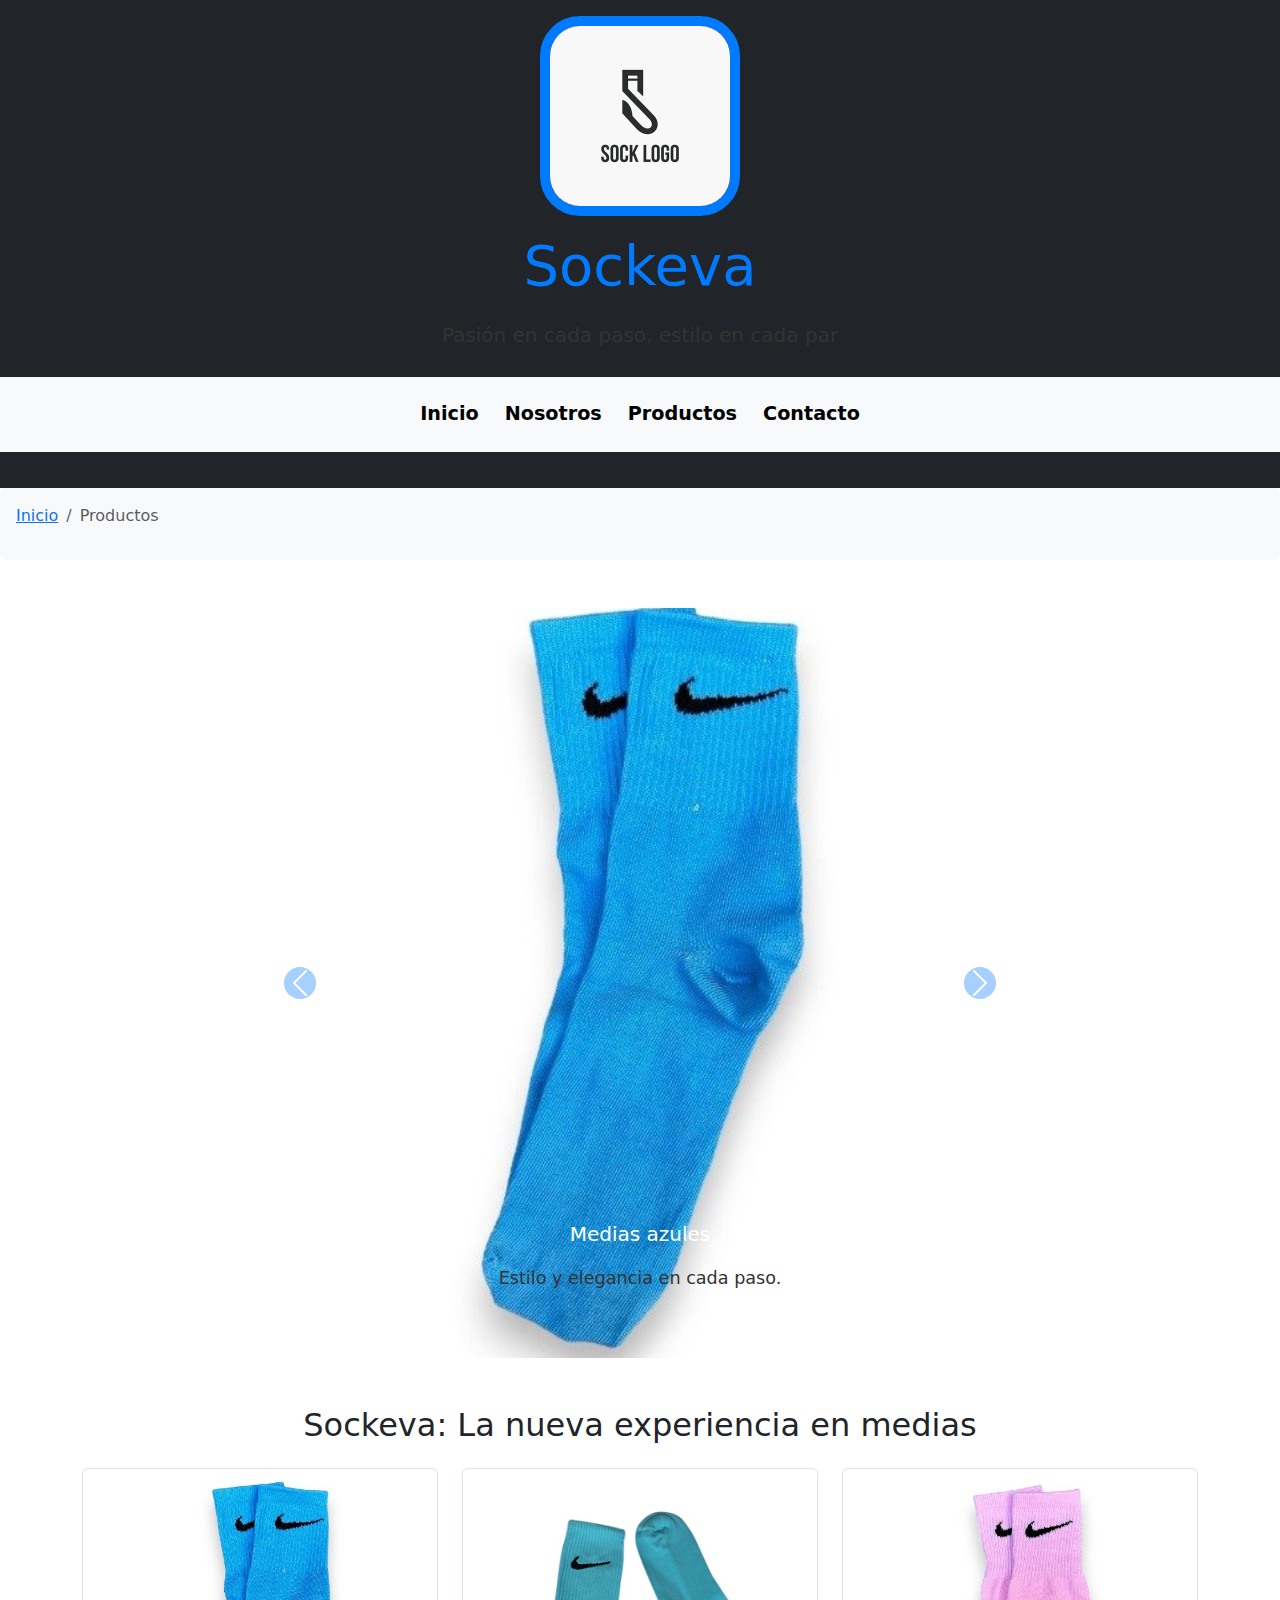
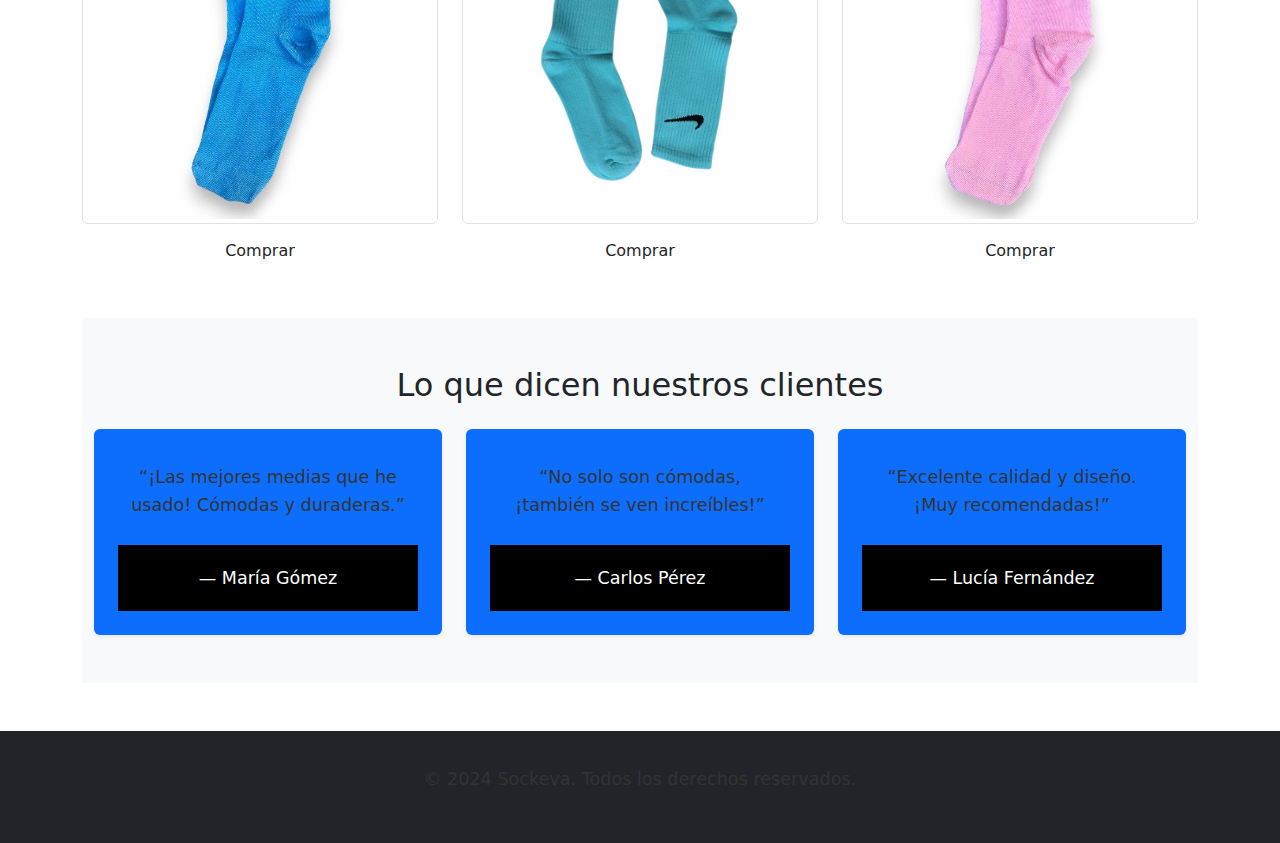
<file: index.html>
<!DOCTYPE html>
<html lang="es">
<head>
    <meta charset="UTF-8">
    <meta name="viewport" content="width=device-width, initial-scale=1.0">
    <meta name="description" content="Sockeva: estilo, comodidad y calidad en cada par de medias. Descubre nuestra colección única y transforma cada paso.">
    <meta name="author" content="Sockeva">
    <meta name="keywords" content="medias, Sockeva, estilo, comodidad, calidad, moda, accesorios">
    <meta property="og:title" content="Sockeva - Estilo en cada par">
    <meta property="og:description" content="Pasión en cada paso. Descubre nuestra colección única de medias.">
    <meta property="og:image" content="./img/logo.jpg">
    <meta property="og:url" content="https://sockeva.com">
    <meta name="twitter:card" content="summary_large_image">
    <link rel="preconnect" href="https://fonts.googleapis.com">
    <link rel="preconnect" href="https://fonts.gstatic.com" crossorigin>
    <link href="https://fonts.googleapis.com/css2?family=Raleway:wght@100..900&display=swap" rel="stylesheet">
    <link rel="stylesheet" href="./css/style.css">
    <link href="https://cdn.jsdelivr.net/npm/bootstrap@5.3.3/dist/css/bootstrap.min.css" rel="stylesheet" crossorigin="anonymous">
    <title>Sockeva - Estilo en cada paso</title>
</head>
<body>

    <!-- Header -->
    <header class="bg-dark text-white py-3">
        <div class="container text-center">
            <div class="logo mb-3">
                <img src="./img/logo.jpg" alt="Logo Sockeva" class="img-fluid">
            </div>
            <h1 class="display-4">Sockeva</h1>
            <p class="lead">Pasión en cada paso, estilo en cada par</p>
        </div>
        <nav class="navbar navbar-expand-lg navbar-light bg-light" role="navigation" aria-label="Main Navigation">
            <div class="container">
                <button class="navbar-toggler" type="button" data-bs-toggle="collapse" data-bs-target="#navbarNav" aria-expanded="false" aria-label="Toggle navigation">
                    <span class="navbar-toggler-icon"></span>
                </button>
                <div class="collapse navbar-collapse" id="navbarNav">
                    <ul class="navbar-nav mx-auto">
                        <li class="nav-item"><a class="nav-link" href="#">Inicio</a></li>
                        <li class="nav-item"><a class="nav-link" href="./pages/nosotros.html">Nosotros</a></li>
                        <li class="nav-item"><a class="nav-link" href="./pages/productos.html">Productos</a></li>
                        <li class="nav-item"><a class="nav-link" href="./pages/contacto.html">Contacto</a></li>
                    </ul>
                </div>
            </div>
        </nav>
    </header>    

    <nav aria-label="breadcrumb" class="bg-light p-3 rounded">
        <ol class="breadcrumb">
            <li class="breadcrumb-item"><a href="#">Inicio</a></li>
            <li class="breadcrumb-item active" aria-current="page">Productos</li>
        </ol>
    </nav>

    <!-- Carrusel de Imágenes -->
    <div id="carouselExample" class="carousel slide my-5" data-bs-ride="carousel">
        <div class="carousel-inner">
            <div class="carousel-item active">
                <img src="./img/mediasazules.jpg" class="d-block w-100" alt="Medias azules, estilo y elegancia en cada paso">
                <div class="carousel-caption d-none d-md-block">
                    <h5>Medias azules</h5>
                    <p>Estilo y elegancia en cada paso.</p>
                </div>
            </div>
            <div class="carousel-item">
                <img src="./img/mediascelestes.jpg" class="d-block w-100" alt="Medias celestes, comodidad en colores únicos">
                <div class="carousel-caption d-none d-md-block">
                    <h5>Medias celestes</h5>
                    <p>Comodidad en colores únicos.</p>
                </div>
            </div>
            <div class="carousel-item">
                <img src="./img/mediasrosa.jpg" class="d-block w-100" alt="Medias rosas, perfectas para cualquier ocasión">
                <div class="carousel-caption d-none d-md-block">
                    <h5>Medias rosas</h5>
                    <p>Perfectas para cualquier ocasión.</p>
                </div>
            </div>
        </div>
        <button class="carousel-control-prev" type="button" data-bs-target="#carouselExample" data-bs-slide="prev">
            <span class="carousel-control-prev-icon" aria-hidden="true"></span>
            <span class="visually-hidden">Anterior</span>
        </button>
        <button class="carousel-control-next" type="button" data-bs-target="#carouselExample" data-bs-slide="next">
            <span class="carousel-control-next-icon" aria-hidden="true"></span>
            <span class="visually-hidden">Siguiente</span>
        </button>
    </div>

    <main class="container my-5">
        <section class="text-center mb-5">
            <h2>Sockeva: La nueva experiencia en medias</h2>
            <div class="row my-4">
                <div class="col-md-4">
                    <img class="img-fluid img-thumbnail" src="./img/mediasazules.jpg" alt="Medias azules">
                    <a href="./pages/comprar.html" class="btn custom-btn mt-2">Comprar</a>
                </div>
                <div class="col-md-4">
                    <img class="img-fluid img-thumbnail" src="./img/mediascelestes.jpg" alt="Medias celestes">
                    <a href="./pages/comprar.html" class="btn custom-btn mt-2">Comprar</a>
                </div>
                <div class="col-md-4">
                    <img class="img-fluid img-thumbnail" src="./img/mediasrosa.jpg" alt="Medias rosas">
                    <a href="./pages/comprar.html" class="btn custom-btn mt-2">Comprar</a>
                </div>
            </div>
        </section>

        <!-- Sección de Testimonios -->
        <section class="testimonios bg-light py-5">
            <div class="container text-center">
                <h2 class="mb-4">Lo que dicen nuestros clientes</h2>
                <div class="row">
                    <div class="col-md-4">
                        <div class="testimonial-box p-4 bg-primary text-white rounded shadow-sm">
                            <blockquote class="blockquote mb-0">
                                <p>“¡Las mejores medias que he usado! Cómodas y duraderas.”</p>
                                <footer class="blockquote-footer text-white mt-3">María Gómez</footer>
                            </blockquote>
                        </div>
                    </div>
                    <div class="col-md-4">
                        <div class="testimonial-box p-4 bg-primary text-white rounded shadow-sm">
                            <blockquote class="blockquote mb-0">
                                <p>“No solo son cómodas, ¡también se ven increíbles!”</p>
                                <footer class="blockquote-footer text-white mt-3">Carlos Pérez</footer>
                            </blockquote>
                        </div>
                    </div>
                    <div class="col-md-4">
                        <div class="testimonial-box p-4 bg-primary text-white rounded shadow-sm">
                            <blockquote class="blockquote mb-0">
                                <p>“Excelente calidad y diseño. ¡Muy recomendadas!”</p>
                                <footer class="blockquote-footer text-white mt-3">Lucía Fernández</footer>
                            </blockquote>
                        </div>
                    </div>
                </div>
            </div>
        </section>
    </main>

    <footer class="bg-dark text-white py-4">
        <div class="container text-center">
            <p>&copy; 2024 Sockeva. Todos los derechos reservados.</p>
        </div>
    </footer>

    <script src="https://cdn.jsdelivr.net/npm/bootstrap@5.3.3/dist/js/bootstrap.bundle.min.js" crossorigin="anonymous"></script>
</body>
</html>
</file>
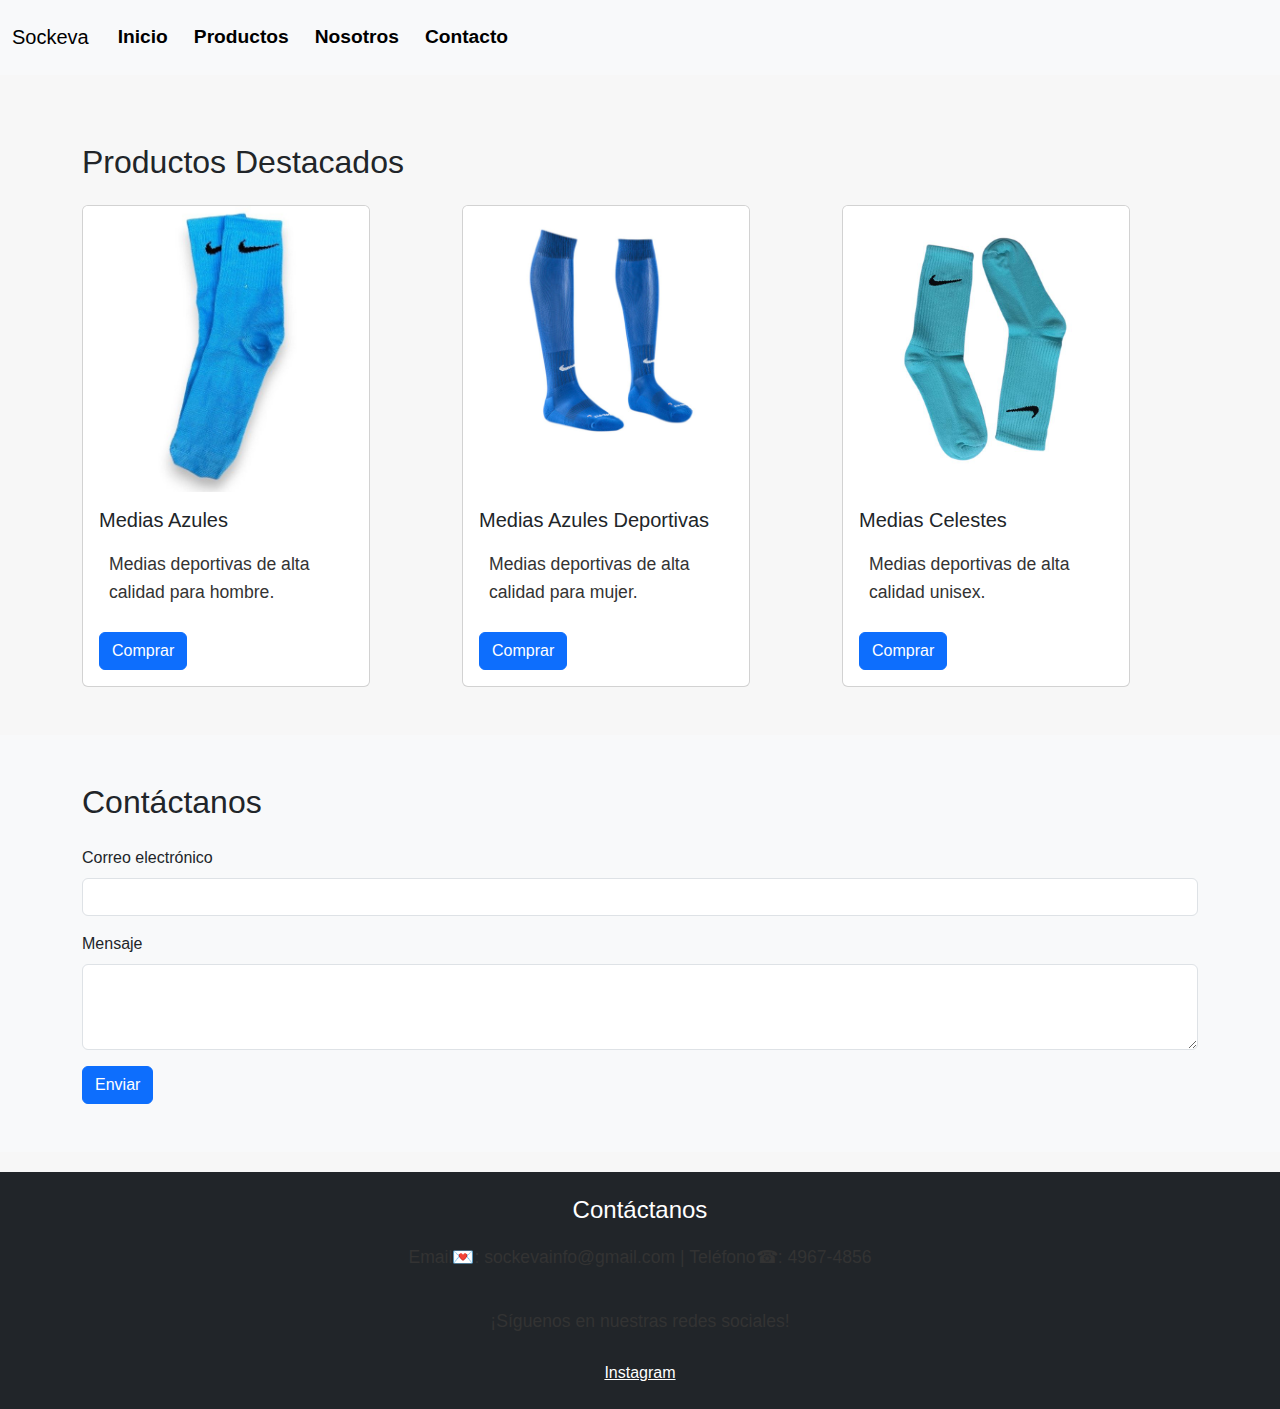
<file: pages/comprar.html>
<!DOCTYPE html>
<html lang="es">
<head>
    <meta charset="UTF-8">
    <meta http-equiv="X-UA-Compatible" content="IE=edge">
    <meta name="viewport" content="width=device-width, initial-scale=1.0">
    <meta name="description" content="Sockeva: compra medias de alta calidad con estilo. Envíos a todo el país.">
    <meta name="keywords" content="medias, compras online, medias deportivas, medias hombre, medias mujer, estilo, Sockeva">
    <meta name="author" content="Sockeva Team">
    <title>Sockeva - Medias Deportivas</title>
    <!-- Preload de fuentes y Bootstrap desde CDN -->
    <link rel="preload" href="https://fonts.googleapis.com/css2?family=Raleway:wght@100;400;700&display=swap" as="style">
    <link href="https://cdn.jsdelivr.net/npm/bootstrap@5.3.3/dist/css/bootstrap.min.css" rel="stylesheet" crossorigin="anonymous">
    <link rel="stylesheet" href="../css/style.css">
    <!-- Íconos y accesibilidad -->
    <link rel="icon" href="../img/icono/favicon.ico" type="image/x-icon">
</head>
<body>
    <!-- Header (Navegación) -->
    <header>
        <nav class="navbar navbar-expand-lg navbar-light bg-light" aria-label="Menú de navegación principal">
            <div class="container-fluid">
                <a class="navbar-brand" href="#">Sockeva</a>
                <button class="navbar-toggler" type="button" data-bs-toggle="collapse" data-bs-target="#navbarNav" aria-controls="navbarNav" aria-expanded="false" aria-label="Toggle navigation">
                    <span class="navbar-toggler-icon"></span>
                </button>
                <div class="collapse navbar-collapse" id="navbarNav">
                    <ul class="navbar-nav">
                        <li class="nav-item"><a class="nav-link active" href="/index.html">Inicio</a></li>
                        <li class="nav-item"><a class="nav-link" href="./productos.html">Productos</a></li>
                        <li class="nav-item"><a class="nav-link" href="./nosotros.html">Nosotros</a></li>
                        <li class="nav-item"><a class="nav-link" href="./contacto.html">Contacto</a></li>
                    </ul>
                </div>
            </div>
        </nav>
    </header>

    <!-- Contenido Principal -->
    <main>
        <section class="productos-destacados py-5">
            <div class="container">
                <h2 class="mb-4">Productos Destacados</h2>
                <div class="row">
                    <div class="col-md-4">
                        <div class="card" style="width: 18rem;">
                            <img src="../img/mediasazules.jpg" class="card-img-top img-fluid" alt="Medias deportivas color azules para hombre">
                            <div class="card-body">
                                <h5 class="card-title">Medias Azules</h5>
                                <p class="card-text">Medias deportivas de alta calidad para hombre.</p>
                                <a href="#" class="btn btn-primary">Comprar</a>
                            </div>
                        </div>
                    </div>
                    <div class="col-md-4">
                        <div class="card" style="width: 18rem;">
                            <img src="../img/media-azul.jpg" class="card-img-top img-fluid" alt="Medias deportivas color azul para mujer">
                            <div class="card-body">
                                <h5 class="card-title">Medias Azules Deportivas</h5>
                                <p class="card-text">Medias deportivas de alta calidad para mujer.</p>
                                <a href="#" class="btn btn-primary">Comprar</a>
                            </div>
                        </div>
                    </div>
                    <div class="col-md-4">
                        <div class="card" style="width: 18rem;">
                            <img src="../img/mediascelestes.jpg" class="card-img-top img-fluid" alt="Medias deportivas celestes unisex">
                            <div class="card-body">
                                <h5 class="card-title">Medias Celestes</h5>
                                <p class="card-text">Medias deportivas de alta calidad unisex.</p>
                                <a href="#" class="btn btn-primary">Comprar</a>
                            </div>
                        </div>
                    </div>
                </div>
            </div>
        </section>

        <!-- Formulario de contacto -->
        <section class="contacto py-5 bg-light">
            <div class="container">
                <h2 class="mb-4">Contáctanos</h2>
                <form action="#" method="POST">
                    <div class="mb-3">
                        <label for="email" class="form-label">Correo electrónico</label>
                        <input type="email" class="form-control" id="email" name="email" required>
                    </div>
                    <div class="mb-3">
                        <label for="mensaje" class="form-label">Mensaje</label>
                        <textarea class="form-control" id="mensaje" name="mensaje" rows="3" required></textarea>
                    </div>
                    <button type="submit" class="btn btn-primary">Enviar</button>
                </form>
            </div>
        </section>
    </main>

    <!-- Footer -->
    <footer class="bg-dark text-white py-4" aria-label="Información de contacto">
        <div class="container text-center">
            <h4>Contáctanos</h4>
            <p>Email💌: sockevainfo@gmail.com | Teléfono☎: 4967-4856</p>
            <p>¡Síguenos en nuestras redes sociales!</p>
            <a href="https://www.instagram.com/sockevago" target="_blank" class="text-white">Instagram</a>
        </div>
    </footer>


</body>
</html>
</file>
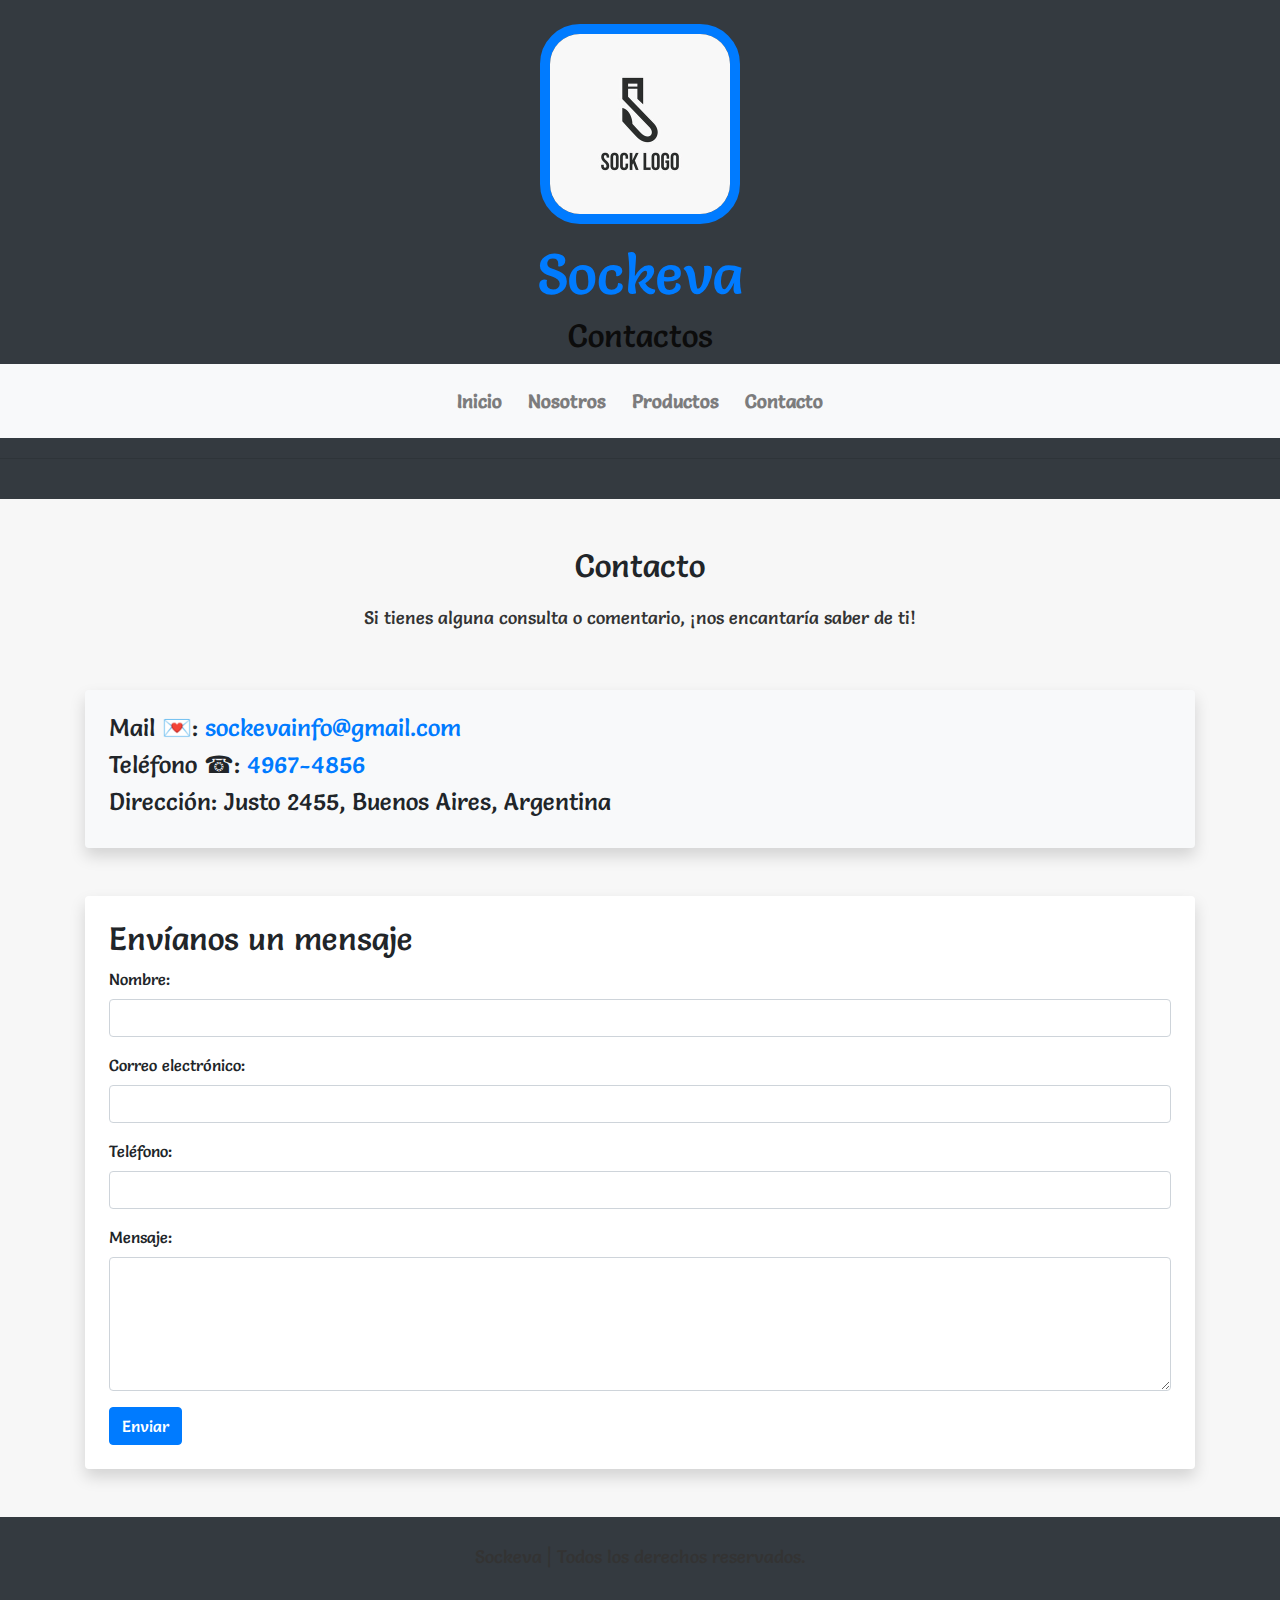
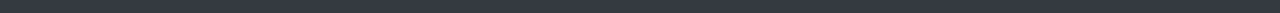
<file: pages/contacto.html>
<!DOCTYPE html>
<html lang="en">
<head>
    <meta charset="UTF-8">
    <meta name="viewport" content="width=device-width, initial-scale=1.0">
    <meta name="description" content="Contáctanos para cualquier consulta. Sockeva ofrece productos de alta calidad y estamos aquí para ayudarte.">
    <meta name="keywords" content="Sockeva, contacto, consulta, productos, contacto Sockeva, medios, servicio al cliente">
    <meta name="author" content="Sockeva">
    <meta property="og:title" content="Contacto | Sockeva">
    <meta property="og:description" content="Contáctanos para consultas sobre nuestros productos. Estamos aquí para ayudarte.">
    <meta property="og:image" content="../img/logo.jpg">
    <meta property="og:url" content="https://sockeva.com/contacto">
    <meta name="twitter:card" content="summary_large_image">
    <link rel="preconnect" href="https://fonts.googleapis.com">
    <link rel="preconnect" href="https://fonts.gstatic.com" crossorigin>
    <link href="https://fonts.googleapis.com/css2?family=Salsa&family=Work+Sans:wght@100..900&display=swap" rel="stylesheet">
    <link rel="stylesheet" href="https://stackpath.bootstrapcdn.com/bootstrap/4.5.2/css/bootstrap.min.css">
    <link rel="stylesheet" href="../css/style.css">
    <title>Contacto | Sockeva</title>
</head>
<body>
    <!-- Header -->
    <header class="bg-dark text-white text-center py-4">
        <div class="logo mb-3">
            <img class="img_logo" src="../img/logo.jpg" alt="Logo de Sockeva" class="img-fluid">
        </div>
        <h1 class="display-4">Sockeva</h1>
        <h2 class="h2">Contactos</h2>
        <nav class="navbar navbar-expand-lg navbar-light bg-light">
            <button class="navbar-toggler" type="button" data-toggle="collapse" data-target="#navbarNav" aria-controls="navbarNav" aria-expanded="false" aria-label="Toggle navigation">
                <span class="navbar-toggler-icon"></span>
            </button>
            <div class="collapse navbar-collapse" id="navbarNav">
                <ul class="navbar-nav mx-auto">
                    <li class="nav-item"><a class="nav-link" href="../index.html">Inicio</a></li>
                    <li class="nav-item"><a class="nav-link" href="nosotros.html">Nosotros</a></li>
                    <li class="nav-item"><a class="nav-link" href="productos.html">Productos</a></li>
                    <li class="nav-item"><a class="nav-link" href="contacto.html">Contacto</a></li>
                </ul>
            </div>
        </nav>
        <hr>
    </header>

    <!-- Main Content -->
    <main class="container my-5">
        <section class="text-center mb-5">
            <h2>Contacto</h2>
            <p>Si tienes alguna consulta o comentario, ¡nos encantaría saber de ti!</p>
        </section>

        <!-- Contact Info -->
        <section class="contact-info bg-light p-4 rounded shadow mb-5">
            <h4>Mail 💌: <a href="mailto:sockevainfo@gmail.com">sockevainfo@gmail.com</a></h4>
            <h4>Teléfono ☎: <a href="tel:49674856">4967-4856</a></h4>
            <h4>Dirección: Justo 2455, Buenos Aires, Argentina</h4>
        </section>

        <!-- Contact Form -->
        <section class="contact-form bg-white p-4 rounded shadow">
            <h2>Envíanos un mensaje</h2>
            <form action="https://example.com/form-handler" method="POST" class="needs-validation" novalidate>
                <div class="form-group">
                    <label for="name">Nombre:</label>
                    <input type="text" class="form-control" id="name" name="name" required>
                    <div class="invalid-feedback">Por favor, ingresa tu nombre.</div>
                </div>
                <div class="form-group">
                    <label for="email">Correo electrónico:</label>
                    <input type="email" class="form-control" id="email" name="email" required>
                    <div class="invalid-feedback">Por favor, ingresa un correo válido.</div>
                </div>
                <div class="form-group">
                    <label for="phone">Teléfono:</label>
                    <input type="tel" class="form-control" id="phone" name="phone">
                </div>
                <div class="form-group">
                    <label for="message">Mensaje:</label>
                    <textarea class="form-control" id="message" name="message" rows="5" required></textarea>
                    <div class="invalid-feedback">Por favor, escribe tu mensaje.</div>
                </div>
                <button type="submit" class="btn btn-primary">Enviar</button>
            </form>
        </section>
    </main>

    <!-- Footer -->
    <footer class="bg-dark text-white text-center py-3">
        <p>Sockeva | Todos los derechos reservados.</p>
    </footer>

    <!-- Scripts -->
    <script src="https://code.jquery.com/jquery-3.5.1.slim.min.js"></script>
    <script src="https://cdn.jsdelivr.net/npm/@popperjs/core@2.10.2/dist/umd/popper.min.js"></script>
    <script src="https://stackpath.bootstrapcdn.com/bootstrap/4.5.2/js/bootstrap.min.js"></script>
    
</body>
</html>
</file>
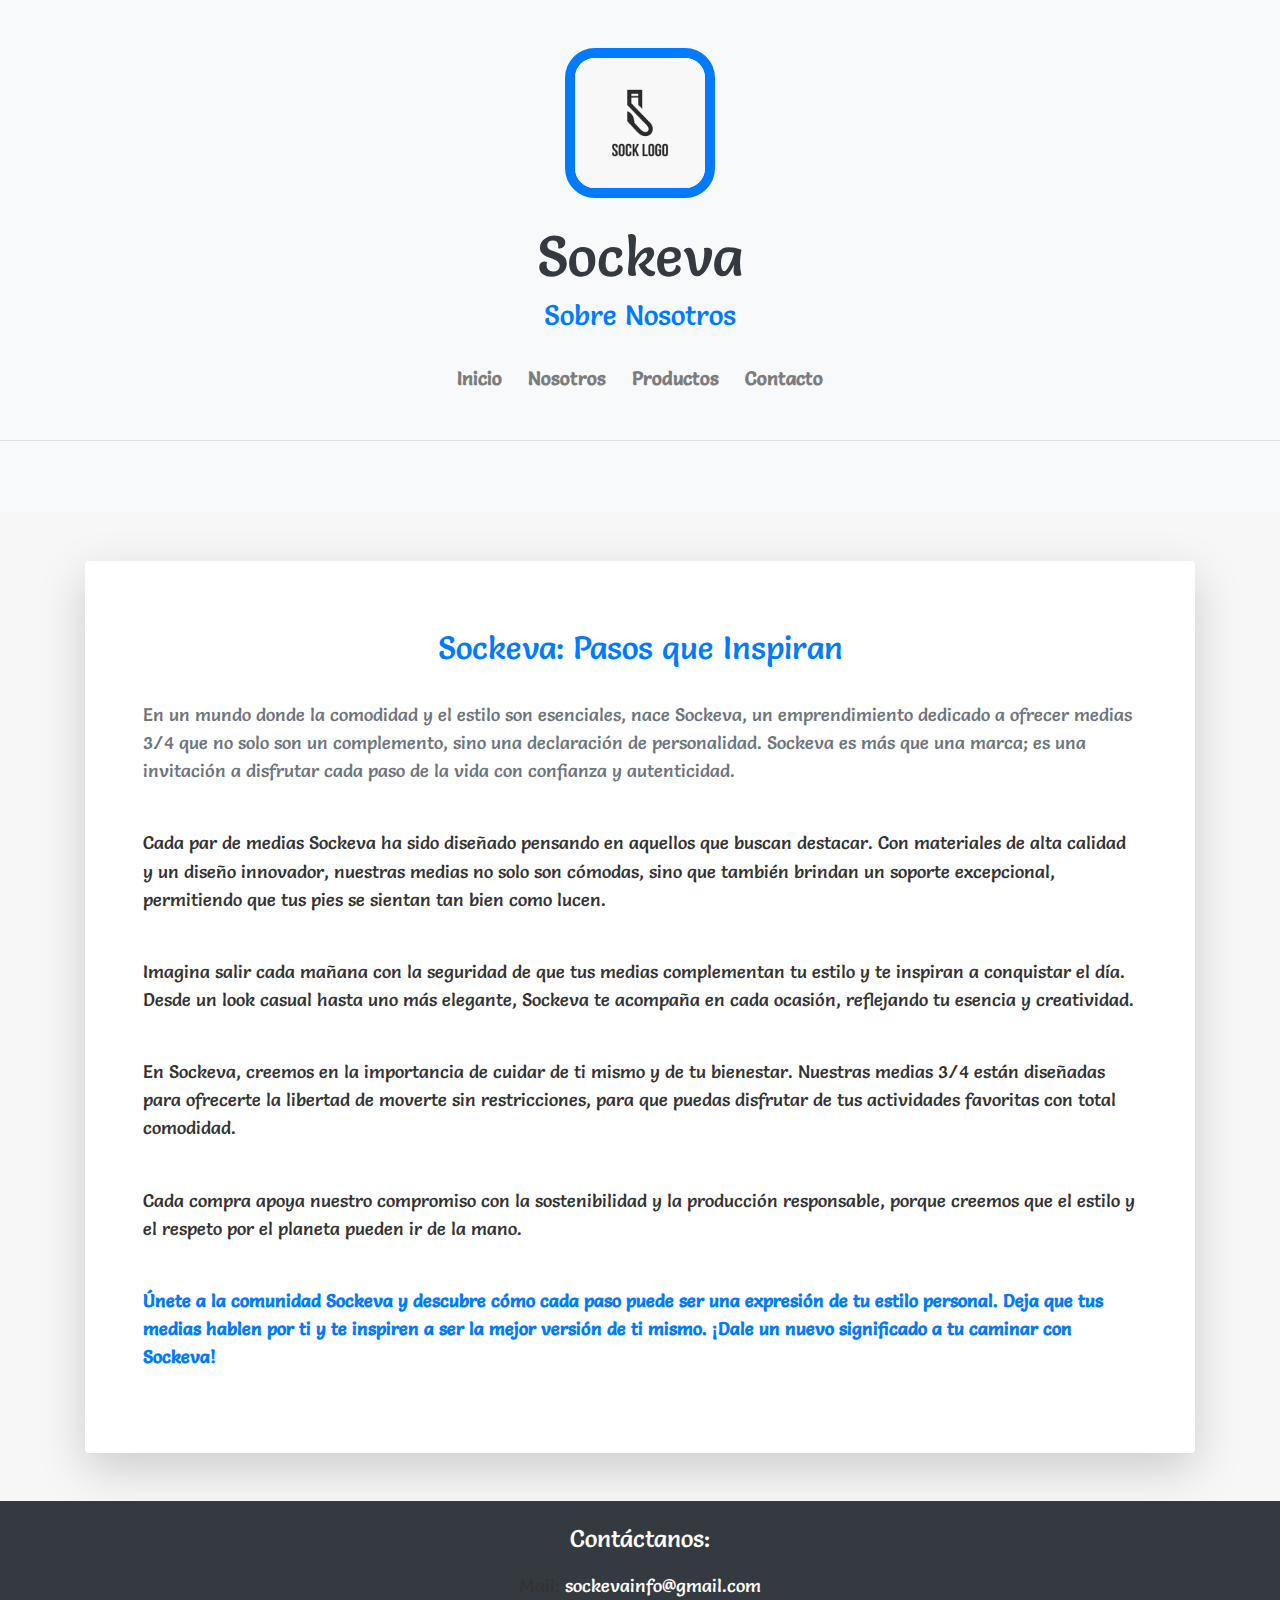
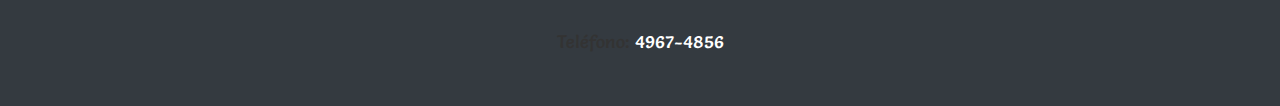
<file: pages/nosotros.html>
<!DOCTYPE html>
<html lang="es">
<head>
    <meta charset="UTF-8">
    <meta name="viewport" content="width=device-width, initial-scale=1.0">
    <meta name="description" content="Descubre Sockeva, una marca dedicada a ofrecer medias 3/4 con estilo, comodidad y sostenibilidad. Aprende más sobre nuestra historia y valores.">
    <meta name="author" content="Sockeva">
    <meta name="keywords" content="Sockeva, medias, moda, estilo, comodidad, sostenibilidad, productos, 3/4">
    <meta property="og:title" content="Sobre Nosotros - Sockeva">
    <meta property="og:description" content="En Sockeva nos dedicamos a crear medias 3/4 cómodas y con estilo. Descubre más sobre nuestra misión y visión.">
    <meta property="og:image" content="../img/logo.jpg">
    <meta property="og:url" content="https://sockeva.com">
    <meta name="twitter:card" content="summary_large_image">
    <link rel="preconnect" href="https://fonts.googleapis.com">
    <link rel="preconnect" href="https://fonts.gstatic.com" crossorigin>
    <link href="https://fonts.googleapis.com/css2?family=Salsa&family=Work+Sans:wght@100;400;700&display=swap" rel="stylesheet">
    <link rel="stylesheet" href="https://stackpath.bootstrapcdn.com/bootstrap/4.5.2/css/bootstrap.min.css">
    <link rel="stylesheet" href="../css/style.css">
    <title>Sobre Nosotros - Sockeva</title>
</head>
<body>

    <!-- Header -->
    <header class="bg-light text-center py-5">
        <div class="logo mb-4">
            <img src="../img/logo.jpg" alt="Logo de Sockeva" class="img-fluid" style="max-width: 150px;">
        </div>
        <h1 class="display-4 text-dark">Sockeva</h1>
        <h2 class="h3 text-primary">Sobre Nosotros</h2>
        <nav class="navbar navbar-expand-lg navbar-light bg-light">
            <button class="navbar-toggler" type="button" data-toggle="collapse" data-target="#navbarNav" aria-controls="navbarNav" aria-expanded="false" aria-label="Toggle navigation">
                <span class="navbar-toggler-icon"></span>
            </button>
            <div class="collapse navbar-collapse" id="navbarNav">
                <ul class="navbar-nav mx-auto">
                    <li class="nav-item"><a class="nav-link" href="../index.html">Inicio</a></li>
                    <li class="nav-item"><a class="nav-link" href="#">Nosotros</a></li>
                    <li class="nav-item"><a class="nav-link" href="productos.html">Productos</a></li>
                    <li class="nav-item"><a class="nav-link" href="contacto.html">Contacto</a></li>
                </ul>
            </div>
        </nav>
        <hr class="my-4">
    </header>
    
    <!-- Main Content -->
    <main class="container my-5">
        <section class="bg-white p-5 rounded shadow-lg">
            <h2 class="section-title text-center mb-4">Sockeva: Pasos que Inspiran</h2>
            <p class="text-muted mb-4">
                En un mundo donde la comodidad y el estilo son esenciales, nace Sockeva, un emprendimiento dedicado a ofrecer medias 3/4 que no solo son un complemento, sino una declaración de personalidad. Sockeva es más que una marca; es una invitación a disfrutar cada paso de la vida con confianza y autenticidad.
            </p>
            <p class="mb-4">
                Cada par de medias Sockeva ha sido diseñado pensando en aquellos que buscan destacar. Con materiales de alta calidad y un diseño innovador, nuestras medias no solo son cómodas, sino que también brindan un soporte excepcional, permitiendo que tus pies se sientan tan bien como lucen.
            </p>
            <p class="mb-4">
                Imagina salir cada mañana con la seguridad de que tus medias complementan tu estilo y te inspiran a conquistar el día. Desde un look casual hasta uno más elegante, Sockeva te acompaña en cada ocasión, reflejando tu esencia y creatividad.
            </p>
            <p class="mb-4">
                En Sockeva, creemos en la importancia de cuidar de ti mismo y de tu bienestar. Nuestras medias 3/4 están diseñadas para ofrecerte la libertad de moverte sin restricciones, para que puedas disfrutar de tus actividades favoritas con total comodidad.
            </p>
            <p class="mb-4">
                Cada compra apoya nuestro compromiso con la sostenibilidad y la producción responsable, porque creemos que el estilo y el respeto por el planeta pueden ir de la mano.
            </p>
            <p class="text-primary font-weight-bold mb-4">
                Únete a la comunidad Sockeva y descubre cómo cada paso puede ser una expresión de tu estilo personal. Deja que tus medias hablen por ti y te inspiren a ser la mejor versión de ti mismo. ¡Dale un nuevo significado a tu caminar con Sockeva!
            </p>
        </section>
    </main>

    <!-- Footer -->
    <footer class="bg-dark text-white text-center py-4">
        <h4>Contáctanos:</h4>
        <p class="mb-2">Mail: <a href="mailto:sockevainfo@gmail.com" class="text-white">sockevainfo@gmail.com</a></p>
        <p>Teléfono: <a href="tel:+54949674856" class="text-white">4967-4856</a></p>
    </footer>

    <!-- Scripts -->
    <script src="https://code.jquery.com/jquery-3.5.1.slim.min.js"></script>
    <script src="https://cdn.jsdelivr.net/npm/@popperjs/core@2.10.2/dist/umd/popper.min.js"></script>
    <script src="https://stackpath.bootstrapcdn.com/bootstrap/4.5.2/js/bootstrap.min.js"></script>
</body>
</html>
</file>
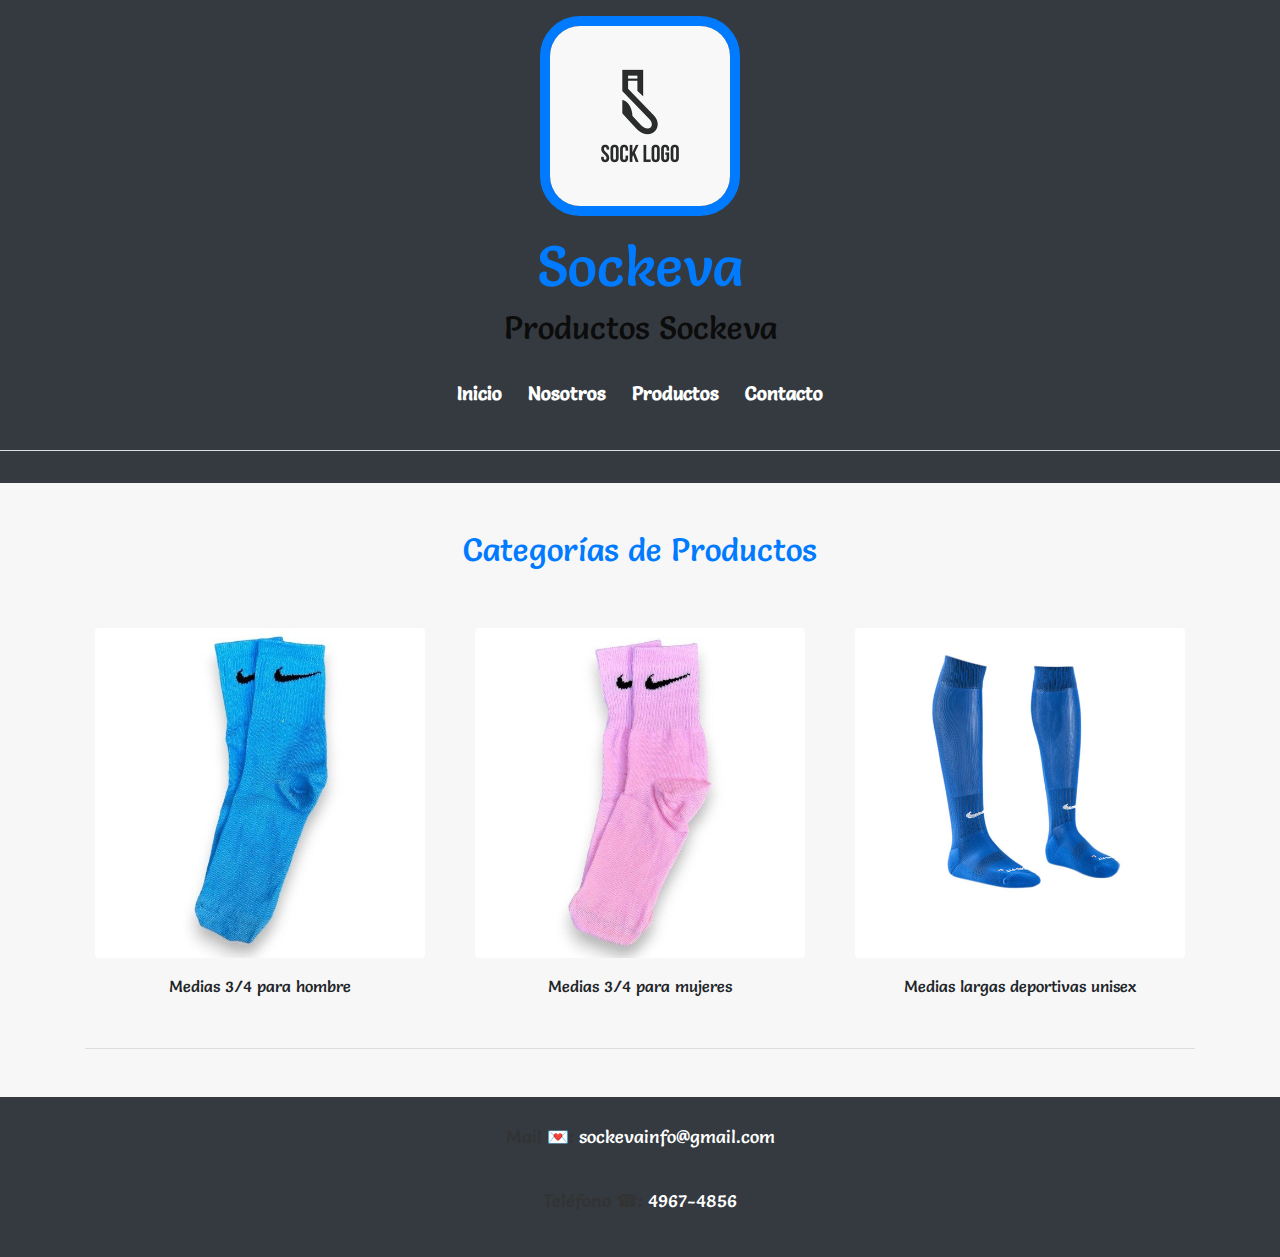
<file: pages/productos.html>
<!DOCTYPE html>
<html lang="es">
<head>
    <meta charset="UTF-8">
    <meta name="viewport" content="width=device-width, initial-scale=1.0">
    <meta name="description" content="Sockeva: descubre las mejores medias con estilo y comodidad para todos los gustos. Explora nuestras categorías de productos.">
    <meta name="author" content="Sockeva">
    <meta name="keywords" content="medias, Sockeva, moda, comodidad, estilo, productos">
    <meta property="og:title" content="Productos | Sockeva">
    <meta property="og:description" content="Encuentra las medias perfectas para ti en Sockeva. Estilo y confort para cada ocasión.">
    <meta property="og:image" content="../img/logo.jpg">
    <meta property="og:url" content="https://sockeva.com">
    <meta name="twitter:card" content="summary_large_image">
    <link rel="preconnect" href="https://fonts.googleapis.com">
    <link rel="preconnect" href="https://fonts.gstatic.com" crossorigin>
    <link href="https://fonts.googleapis.com/css2?family=Salsa&family=Work+Sans:wght@100..900&display=swap" rel="stylesheet">
    <link rel="stylesheet" href="https://stackpath.bootstrapcdn.com/bootstrap/4.5.2/css/bootstrap.min.css">
    <link rel="stylesheet" href="../css/style.css">
    <title>Productos | Sockeva</title>
</head>
<body>

    <!-- Header -->
    <header class="bg-dark text-white py-3 text-center">
        <div class="logo mb-3">
            <img src="../img/logo.jpg" alt="Logo de Sockeva" class="img-fluid">
        </div>
        <h1 class="display-4">Sockeva</h1>
        <h2 class="h2">Productos Sockeva</h2>
        <nav class="navbar navbar-expand-lg navbar-dark bg-dark">
            <button class="navbar-toggler" type="button" data-toggle="collapse" data-target="#navbarNav" aria-controls="navbarNav" aria-expanded="false" aria-label="Toggle navigation">
                <span class="navbar-toggler-icon"></span>
            </button>
            <div class="collapse navbar-collapse" id="navbarNav">
                <ul class="navbar-nav mx-auto">
                    <li class="nav-item"><a class="nav-link text-white" href="../index.html">Inicio</a></li>
                    <li class="nav-item"><a class="nav-link text-white" href="nosotros.html">Nosotros</a></li>
                    <li class="nav-item"><a class="nav-link text-white" href="productos.html">Productos</a></li>
                    <li class="nav-item"><a class="nav-link text-white" href="contacto.html">Contacto</a></li>
                </ul>
            </div>
        </nav>
        <hr class="bg-light">
    </header>
    
    <!-- Sección Productos -->
    <main class="container my-5">
        <h2 class="section-title text-center mb-5">Categorías de Productos</h2>
        <section class="row text-center">
            <!-- Categoría 1 -->
            <div class="col-md-4 mb-4">
                <figure class="product-item">
                    <img class="img-fluid rounded" src="../img/mediasazules.jpg" alt="Medias 3/4 para hombre, estilo cómodo y moderno" class="img-fluid">
                    <figcaption class="mt-3">Medias 3/4 para hombre</figcaption>
                </figure>
            </div>
            
            <!-- Categoría 2 -->
            <div class="col-md-4 mb-4">
                <figure class="product-item">
                    <img class="img-fluid rounded" src="../img/mediasrosa.jpg" alt="Medias 3/4 para mujeres, estilo femenino y cómodo" class="img-fluid">
                    <figcaption class="mt-3">Medias 3/4 para mujeres</figcaption>
                </figure>
            </div>
            
            <!-- Categoría 3 -->
            <div class="col-md-4 mb-4">
                <figure class="product-item">
                    <img class="img-fluid rounded" src="../img/media-azul.jpg" alt="Medias largas deportivas unisex, ideales para deportes y comodidad" class="img-fluid">
                    <figcaption class="mt-3">Medias largas deportivas unisex</figcaption>
                </figure>
            </div>
        </section>
        <hr>
    </main>

    <!-- Footer -->
    <footer class="bg-dark text-white text-center py-3">
        <div class="contact-info">
            <p>Mail 💌: <a href="mailto:sockevainfo@gmail.com" class="text-white">sockevainfo@gmail.com</a></p>
            <p>Teléfono ☎: <a href="tel:49674856" class="text-white">4967-4856</a></p>
        </div>
    </footer>

    <!-- JS and Bootstrap Scripts -->
    <script src="https://code.jquery.com/jquery-3.5.1.slim.min.js"></script>
    <script src="https://cdn.jsdelivr.net/npm/@popperjs/core@2.10.2/dist/umd/popper.min.js"></script>
    <script src="https://stackpath.bootstrapcdn.com/bootstrap/4.5.2/js/bootstrap.min.js"></script>

</body>
</html>
</file>
<file: css/style.css>
/* General Reset */
* {
    margin: 0;
    padding: 0;
    box-sizing: border-box;
}

body {
    background-color: #f7f7f7;
    font-family: 'Raleway', 'Salsa', sans-serif;
}

/* Header */
header .logo img {
    width: 200px;
    border: 10px solid #007bff;
    border-radius: 20%;
}

.logo {
    transition: all 3s ease;  
  }
  
  .logo:hover {
    color: blue;  
    transform: scale(1.2);
  }

header h1, header h2 {
    text-align: center;
    margin: 10px;
    transition: transform 0.3s ease, color 0.3s ease;
}

header h1 {
    font-size: 2.5rem;
    color: #007bff;
    font-weight: bold;  /* Engrosar el texto */
    animation: changeColor 2s infinite alternate;
}

header h2 {
    font-size: 1.8rem;
    color: #0c0c0c;
}

header h1:hover, header h2:hover {
    transform: scale(1.1);
    color: #0056b3;
}

/* Navbar */
.navbar {
    background-color: #fff;
    margin-bottom: 20px;
}

.navbar .nav-link {
    color: #000;
    font-size: 1.2rem;
    font-weight: bold;
    padding: 10px;
    margin: 5px;
    transition: background-color 0.3s, color 0.3s;
}

.navbar .nav-link:hover {
    color: #fff;
    background-color: #007bff;
}

/* Carrusel */
.carousel {
    max-width: 800px;
    margin: 0 auto;
    border-radius: 8px;
    overflow: hidden;
}

.carousel img {
    height: 750px;
    object-fit: cover;
}

.carousel-control-prev-icon,
.carousel-control-next-icon {
    background-color: rgba(0, 123, 255, 0.7);
    border-radius: 100%;
    padding: 10px;
}

.carousel-indicators [data-bs-target] {
    background-color: #007bff;
}

.carousel-indicators .active {
    background-color: #0056b3;
}

/* Imágenes */
.img-producto, .imgGral {
    border: 5px solid #007bff;
    border-radius: 10px;
    transition: transform 0.3s, box-shadow 0.3s;
    padding: 5px;
}

.img-producto:hover, .imgGral:hover {
    transform: scale(1.05);
    box-shadow: 0 0 10px 5px rgba(0, 123, 255, 0.5);
}

.imgGral {
    width: 100%;
    max-width: 400px;
    height: auto;
}

/* Secciones */
main {
    margin: 20px 0;
}

.intro, .highlights, .values, .cta {
    background-color: #fff;
    border-radius: 8px;
    box-shadow: 0 2px 10px rgba(0, 0, 0, 0.1);
    margin-bottom: 20px;
    padding: 20px;
}

h2.section-title {
    color: #007bff;
    font-size: 2rem;
    text-align: center;
    margin: 20px 0;
    transition: transform 0.3s ease, color 0.3s ease;
}

h2.section-title:hover {
    transform: scale(1.05);
    color: #0056b3;
}

p {
    padding: 10px;
    line-height: 1.6;
    font-size: 1.1rem;
    color: #333;
    transition: transform 0.3s ease, color 0.3s ease;
}

p:hover {
    transform: translateY(-3px);
    color: #007bff;
}

/* Productos */
.product-category {
    display: flex;
    flex-wrap: wrap;
    justify-content: center;
    margin: 20px 0;
}

.product-item {
    margin: 10px;
    text-align: center;
    transition: transform 0.3s, box-shadow 0.3s;
}

.product-item:hover {
    transform: scale(1.05);
    box-shadow: 0 0 15px rgba(0, 123, 255, 0.7);
}

/* Footer */
footer {
    background-color: #000;
    color: #fff;
    text-align: center;
    padding: 20px;
    font-size: 1rem;
}

.testimonial-box {
    transition: transform 0.3s ease, box-shadow 0.3s ease;
}
.testimonial-box:hover {
    transform: scale(1.05);
    box-shadow: 0 10px 20px rgba(0, 0, 0, 0.3);
}

/* Responsive Design */
@media (max-width: 768px) {
    header h1, header h2 {
        font-size: 1.8rem;
    }

    .navbar .nav-link {
        font-size: 1rem;
    }

    .carousel img {
        height: 300px;
    }

    .img-producto {
        max-width: 90%;
    }
}
</file>
